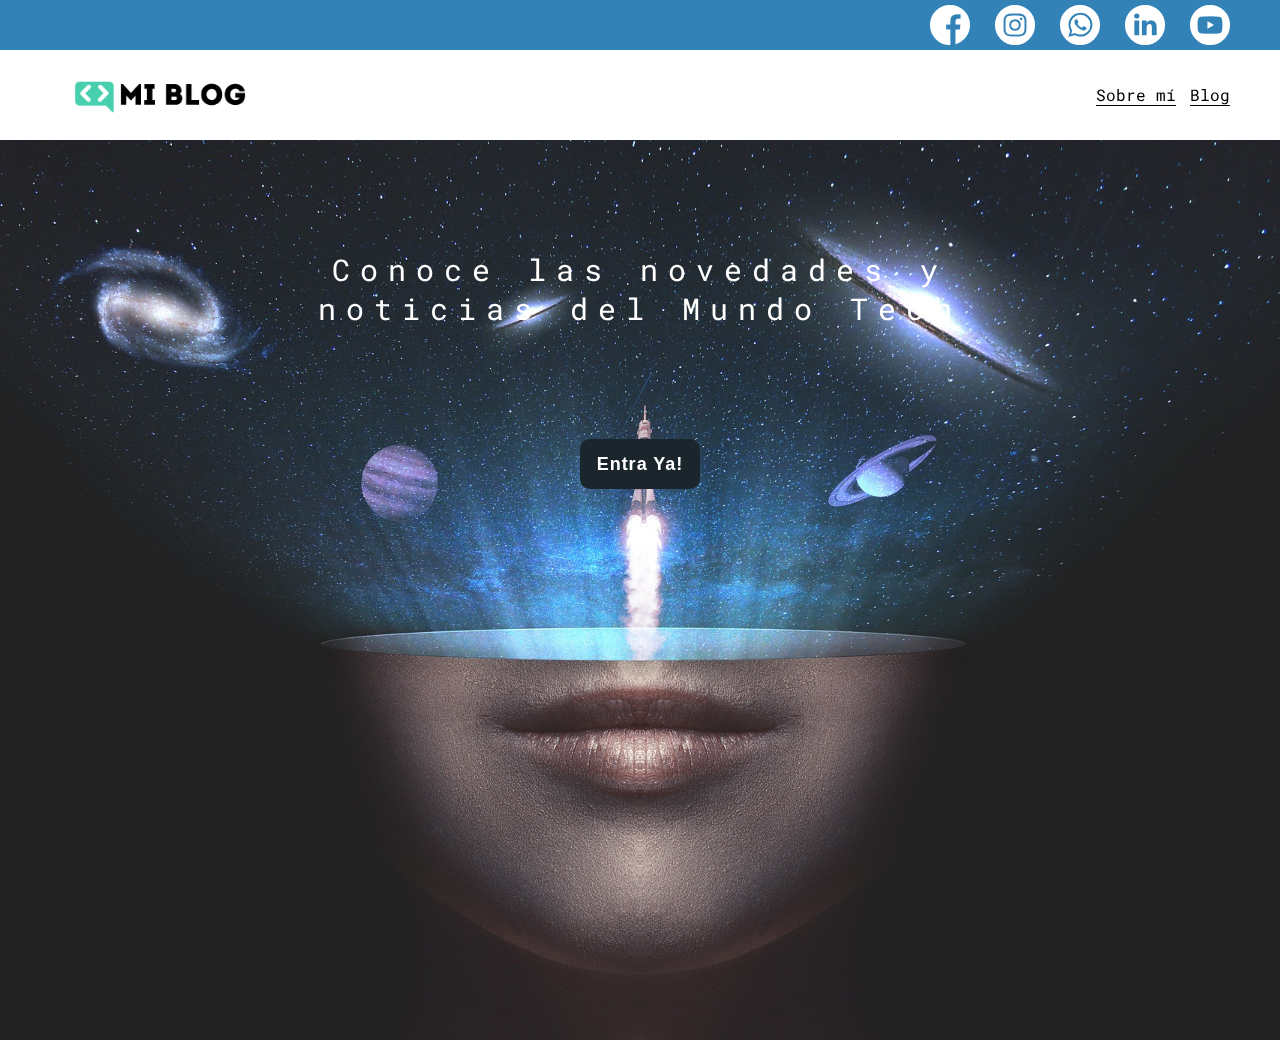
<file: index.html>
<!DOCTYPE html>
<html lang="en">
  <head>
    <meta charset="UTF-8" />
    <meta name="viewport" content="width=device-width, initial-scale=1.0" />
    <title>Mi Blog</title>
    <link rel="stylesheet" href="css/main.css" />
    <link rel="stylesheet" href="css/font/flaticon.css" />
    <link rel="stylesheet" href="css/media-queries.css" />
  </head>
  <body class="home-body">
    <header>
      <section class="header-icons-container">
        <div class="icons">
          <a href="https://www.facebook.com/SergiiolPerez/"
            ><span class="fimanager flaticon-001-facebook"></span
          ></a>
          <a href="https://www.instagram.com/sergiioo_perez/"
            ><span class="fimanager flaticon-011-instagram"></span
          ></a>
          <a href="https://wa.link/68tw14"
            ><span class="fimanager flaticon-003-whatsapp"></span
          ></a>
          <a href="https://www.linkedin.com/in/sergiio-perez/"
            ><span class="fimanager flaticon-010-linkedin"></span
          ></a>
          <a href="https://www.youtube.com/user/MrPerezSALA"
            ><span class="fimanager flaticon-008-youtube"></span
          ></a>
        </div>
      </section>
      <nav>
        <section class="nav-logo-container">
          <a href="index.html">
            <img src="assets/img/Logo-negro.png" alt="Logo de mi Blog"
          /></a>
        </section>
        <section class="profile-link">
          <a href="perfil.html">Sobre mí</a>
          <a href="blogs.html">Blog</a>
        </section>
      </nav>
    </header>
    <main class="home-main">
      <section>
        <p class="home-main-text">
          Conoce las novedades y noticias del Mundo Tech
        </p>
        <button class="home-main-button">
          <a href="blogs.html">Entra Ya!</a>
        </button>
      </section>
    </main>
  </body>
</html>
</file>
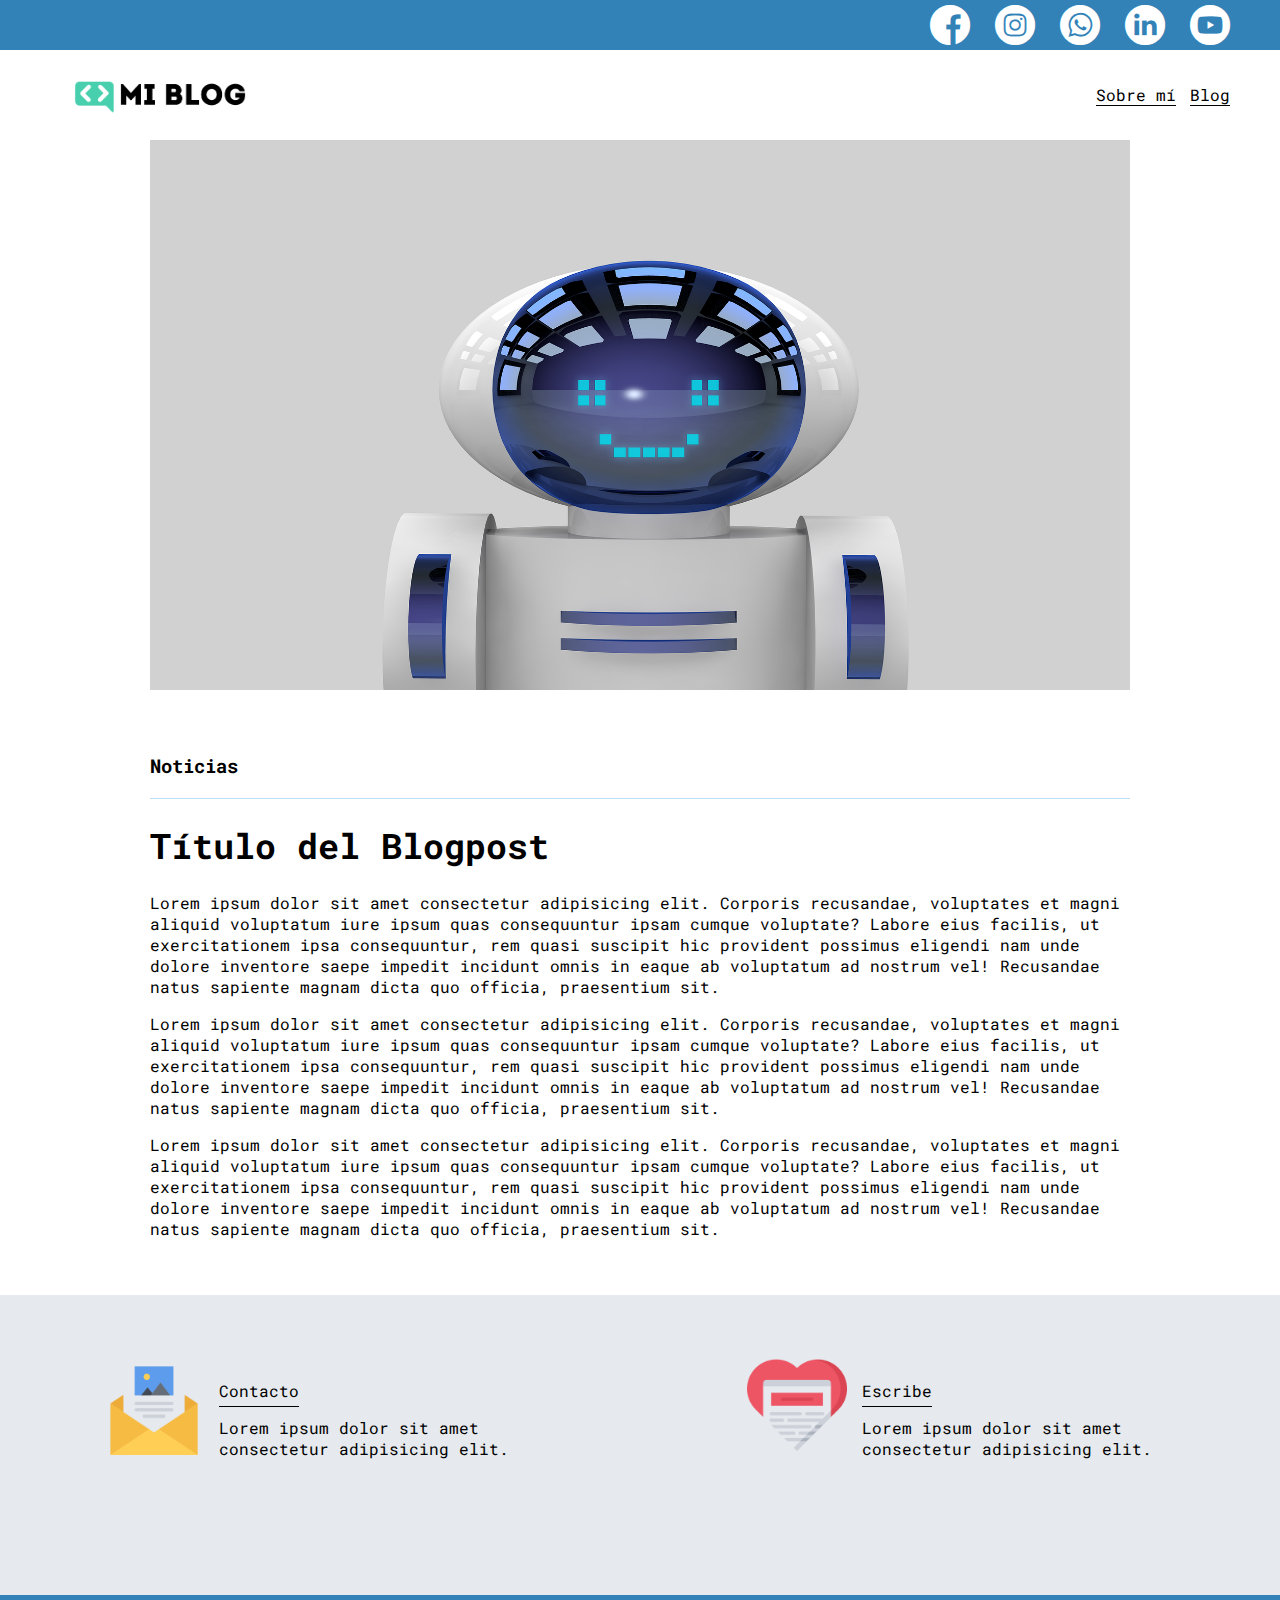
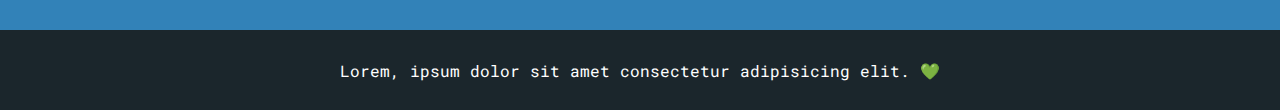
<file: blog.html>
<!DOCTYPE html>
<html lang="en">
  <head>
    <meta charset="UTF-8" />
    <meta name="viewport" content="width=device-width, initial-scale=1.0" />
    <title>Blog</title>
    <link rel="stylesheet" href="css/main.css" />
    <link rel="stylesheet" href="css/font/flaticon.css" />
    <link rel="stylesheet" href="css/media-queries.css" />
  </head>

  <body>
    <header>
      <section class="header-icons-container">
        <div class="icons">
          <a href="https://www.facebook.com/SergiiolPerez/"
            ><span class="fimanager flaticon-001-facebook"></span
          ></a>
          <a href="https://www.instagram.com/sergiioo_perez/"
            ><span class="fimanager flaticon-011-instagram"></span
          ></a>
          <a href="https://wa.link/68tw14"
            ><span class="fimanager flaticon-003-whatsapp"></span
          ></a>
          <a href="https://www.linkedin.com/in/sergiio-perez/"
            ><span class="fimanager flaticon-010-linkedin"></span
          ></a>
          <a href="https://www.youtube.com/user/MrPerezSALA"
            ><span class="fimanager flaticon-008-youtube"></span
          ></a>
        </div>
      </section>
      <nav>
        <section class="nav-logo-container">
          <a href="index.html">
            <img src="assets/img/Logo-negro.png" alt="Logo de mi Blog"
          /></a>
        </section>
        <section class="profile-link">
          <a href="perfil.html">Sobre mí</a>
          <a href="blogs.html">Blog</a>
        </section>
      </nav>
    </header>
    <main>
      <section class="grid-container blogpost-img-container">
        <img src="assets/img/robot.png" alt="" />
      </section>
      <section class="blogpost-main-container">
        <div class="grid-container">
          <h3>Noticias</h3>
          <article>
            <h1>Título del Blogpost</h1>
            <p>
              Lorem ipsum dolor sit amet consectetur adipisicing elit. Corporis
              recusandae, voluptates et magni aliquid voluptatum iure ipsum quas
              consequuntur ipsam cumque voluptate? Labore eius facilis, ut
              exercitationem ipsa consequuntur, rem quasi suscipit hic provident
              possimus eligendi nam unde dolore inventore saepe impedit incidunt
              omnis in eaque ab voluptatum ad nostrum vel! Recusandae natus
              sapiente magnam dicta quo officia, praesentium sit.
            </p>
            <p>
              Lorem ipsum dolor sit amet consectetur adipisicing elit. Corporis
              recusandae, voluptates et magni aliquid voluptatum iure ipsum quas
              consequuntur ipsam cumque voluptate? Labore eius facilis, ut
              exercitationem ipsa consequuntur, rem quasi suscipit hic provident
              possimus eligendi nam unde dolore inventore saepe impedit incidunt
              omnis in eaque ab voluptatum ad nostrum vel! Recusandae natus
              sapiente magnam dicta quo officia, praesentium sit.
            </p>
            <p>
              Lorem ipsum dolor sit amet consectetur adipisicing elit. Corporis
              recusandae, voluptates et magni aliquid voluptatum iure ipsum quas
              consequuntur ipsam cumque voluptate? Labore eius facilis, ut
              exercitationem ipsa consequuntur, rem quasi suscipit hic provident
              possimus eligendi nam unde dolore inventore saepe impedit incidunt
              omnis in eaque ab voluptatum ad nostrum vel! Recusandae natus
              sapiente magnam dicta quo officia, praesentium sit.
            </p>
          </article>
        </div>
      </section>
      <section class="contact-main-container">
        <div>
          <img src="assets/img/013-newsletter.png" alt="" />
          <div class="contact-left">
            <a href="">Contacto</a>
            <p>Lorem ipsum dolor sit amet consectetur adipisicing elit.</p>
          </div>
        </div>
        <div>
          <img src="assets/img/006-like.png" alt="" />
          <div class="contact-right">
            <a href="">Escribe</a>
            <p>Lorem ipsum dolor sit amet consectetur adipisicing elit.</p>
          </div>
        </div>
      </section>
    </main>
    <footer>
      <p>Lorem, ipsum dolor sit amet consectetur adipisicing elit. 💚</p>
    </footer>
  </body>
</html>
</file>
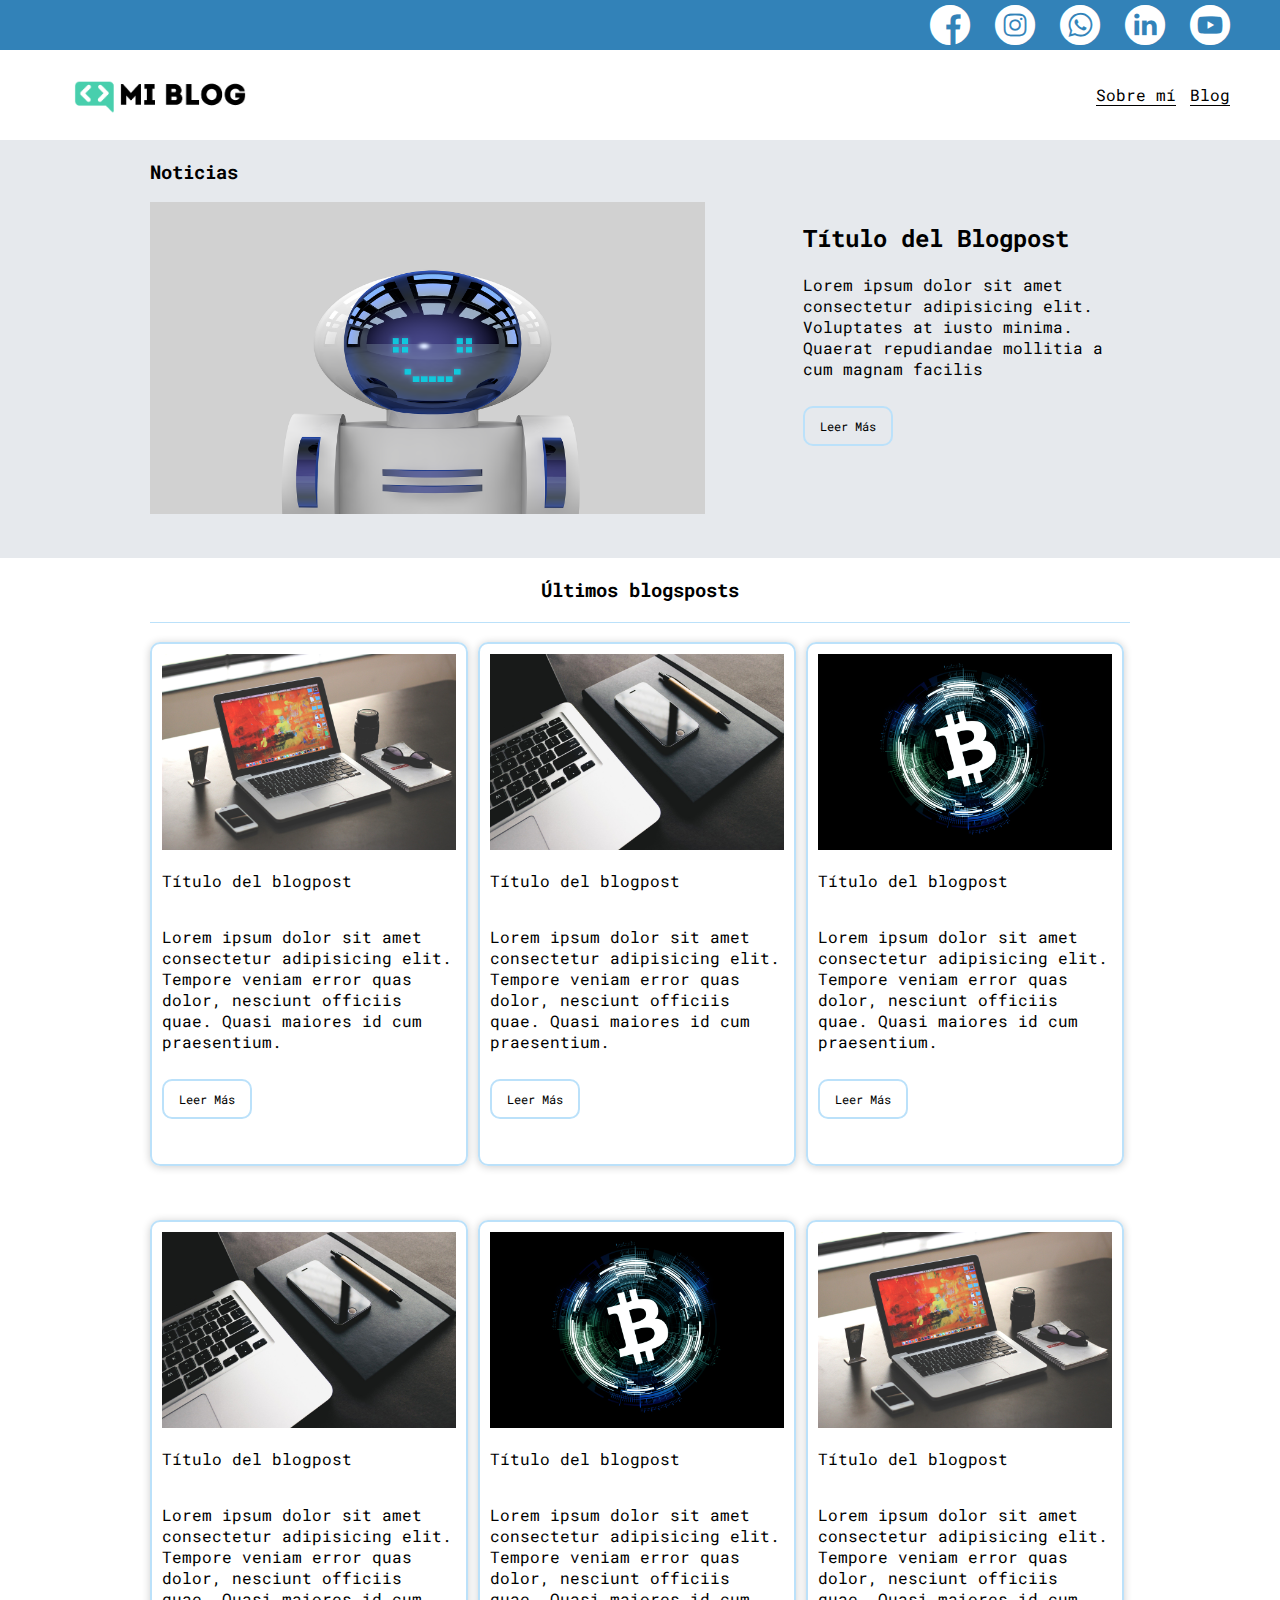
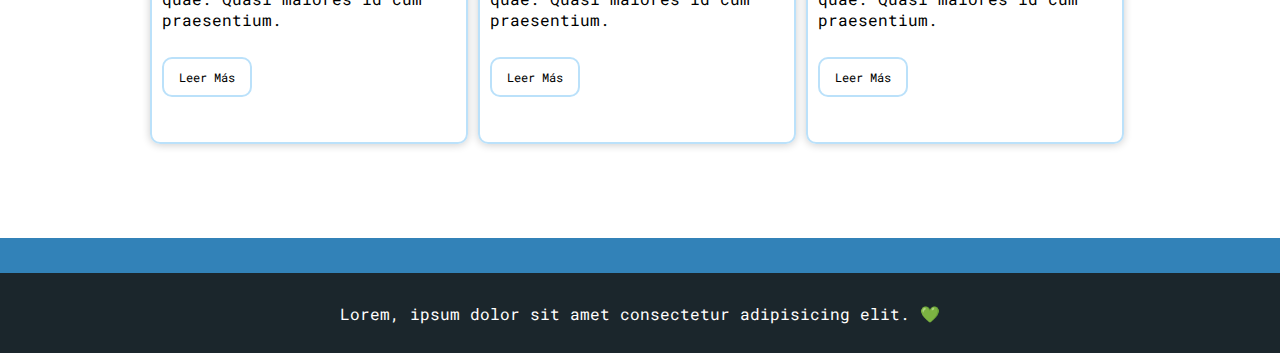
<file: blogs.html>
<!DOCTYPE html>
<html lang="en">
  <head>
    <meta charset="UTF-8" />
    <meta name="viewport" content="width=device-width, initial-scale=1.0" />
    <title>Blogs</title>
    <link rel="stylesheet" href="css/main.css" />
    <link rel="stylesheet" href="css/font/flaticon.css" />
    <link rel="stylesheet" href="css/media-queries.css" />
  </head>
  <body>
    <header>
      <section class="header-icons-container">
        <div class="icons">
          <a href="https://www.facebook.com/SergiiolPerez/"
            ><span class="fimanager flaticon-001-facebook"></span
          ></a>
          <a href="https://www.instagram.com/sergiioo_perez/"
            ><span class="fimanager flaticon-011-instagram"></span
          ></a>
          <a href="https://wa.link/68tw14"
            ><span class="fimanager flaticon-003-whatsapp"></span
          ></a>
          <a href="https://www.linkedin.com/in/sergiio-perez/"
            ><span class="fimanager flaticon-010-linkedin"></span
          ></a>
          <a href="https://www.youtube.com/user/MrPerezSALA"
            ><span class="fimanager flaticon-008-youtube"></span
          ></a>
        </div>
      </section>
      <nav>
        <section class="nav-logo-container">
          <a href="index.html">
            <img src="assets/img/Logo-negro.png" alt="Logo de mi Blog"
          /></a>
        </section>
        <section class="profile-link">
          <a href="perfil.html">Sobre mí</a>
          <a href="blogs.html">Blog</a>
        </section>
      </nav>
    </header>
    <main class="blogs-main">
      <section class="blogs-news-container">
        <div class="grid-container blogs-main-new">
          <h3>Noticias</h3>
          <div class="blogs-news-img-container">
            <img src="assets/img/robot.png" alt="Foto de noticia" />
          </div>
          <div class="blogs-news-info-container">
            <h2>Título del Blogpost</h2>
            <p>
              Lorem ipsum dolor sit amet consectetur adipisicing elit.
              Voluptates at iusto minima. Quaerat repudiandae mollitia a cum
              magnam facilis
            </p>
            <a href="blog.html" class="blogs-button">Leer Más</a>
          </div>
        </div>
      </section>
      <section class="blogs-posts-container">
        <div class="grid-container">
          <h3>Últimos blogsposts</h3>
          <article class="post-container">
            <img src="assets/img/laptop-1.jpg" alt="Imagen del blogpost" />
            <p>Título del blogpost</p>
            <p>
              Lorem ipsum dolor sit amet consectetur adipisicing elit. Tempore
              veniam error quas dolor, nesciunt officiis quae. Quasi maiores id
              cum praesentium.
            </p>
            <a href="blog.html" class="blogs-button">Leer Más</a>
          </article>
          <article class="post-container">
            <img src="assets/img/laptop.jpg" alt="Imagen del blogpost" />
            <p>Título del blogpost</p>
            <p>
              Lorem ipsum dolor sit amet consectetur adipisicing elit. Tempore
              veniam error quas dolor, nesciunt officiis quae. Quasi maiores id
              cum praesentium.
            </p>
            <a href="blog.html" class="blogs-button">Leer Más</a>
          </article>
          <article class="post-container">
            <img src="assets/img/blockchain.jpg" alt="Imagen del blogpost" />
            <p>Título del blogpost</p>
            <p>
              Lorem ipsum dolor sit amet consectetur adipisicing elit. Tempore
              veniam error quas dolor, nesciunt officiis quae. Quasi maiores id
              cum praesentium.
            </p>
            <a href="blog.html" class="blogs-button">Leer Más</a>
          </article>
          <article class="post-container">
            <img src="assets/img/laptop.jpg" alt="Imagen del blogpost" />
            <p>Título del blogpost</p>
            <p>
              Lorem ipsum dolor sit amet consectetur adipisicing elit. Tempore
              veniam error quas dolor, nesciunt officiis quae. Quasi maiores id
              cum praesentium.
            </p>
            <a href="blog.html" class="blogs-button">Leer Más</a>
          </article>
          <article class="post-container">
            <img src="assets/img/blockchain.jpg" alt="Imagen del blogpost" />
            <p>Título del blogpost</p>
            <p>
              Lorem ipsum dolor sit amet consectetur adipisicing elit. Tempore
              veniam error quas dolor, nesciunt officiis quae. Quasi maiores id
              cum praesentium.
            </p>
            <a href="blog.html" class="blogs-button">Leer Más</a>
          </article>
          <article class="post-container">
            <img src="assets/img/laptop-1.jpg" alt="Imagen del blogpost" />
            <p>Título del blogpost</p>
            <p>
              Lorem ipsum dolor sit amet consectetur adipisicing elit. Tempore
              veniam error quas dolor, nesciunt officiis quae. Quasi maiores id
              cum praesentium.
            </p>
            <a href="blog.html" class="blogs-button">Leer Más</a>
          </article>
        </div>
      </section>
    </main>
    <footer>
      <p>Lorem, ipsum dolor sit amet consectetur adipisicing elit. 💚</p>
    </footer>
  </body>
</html>
</file>
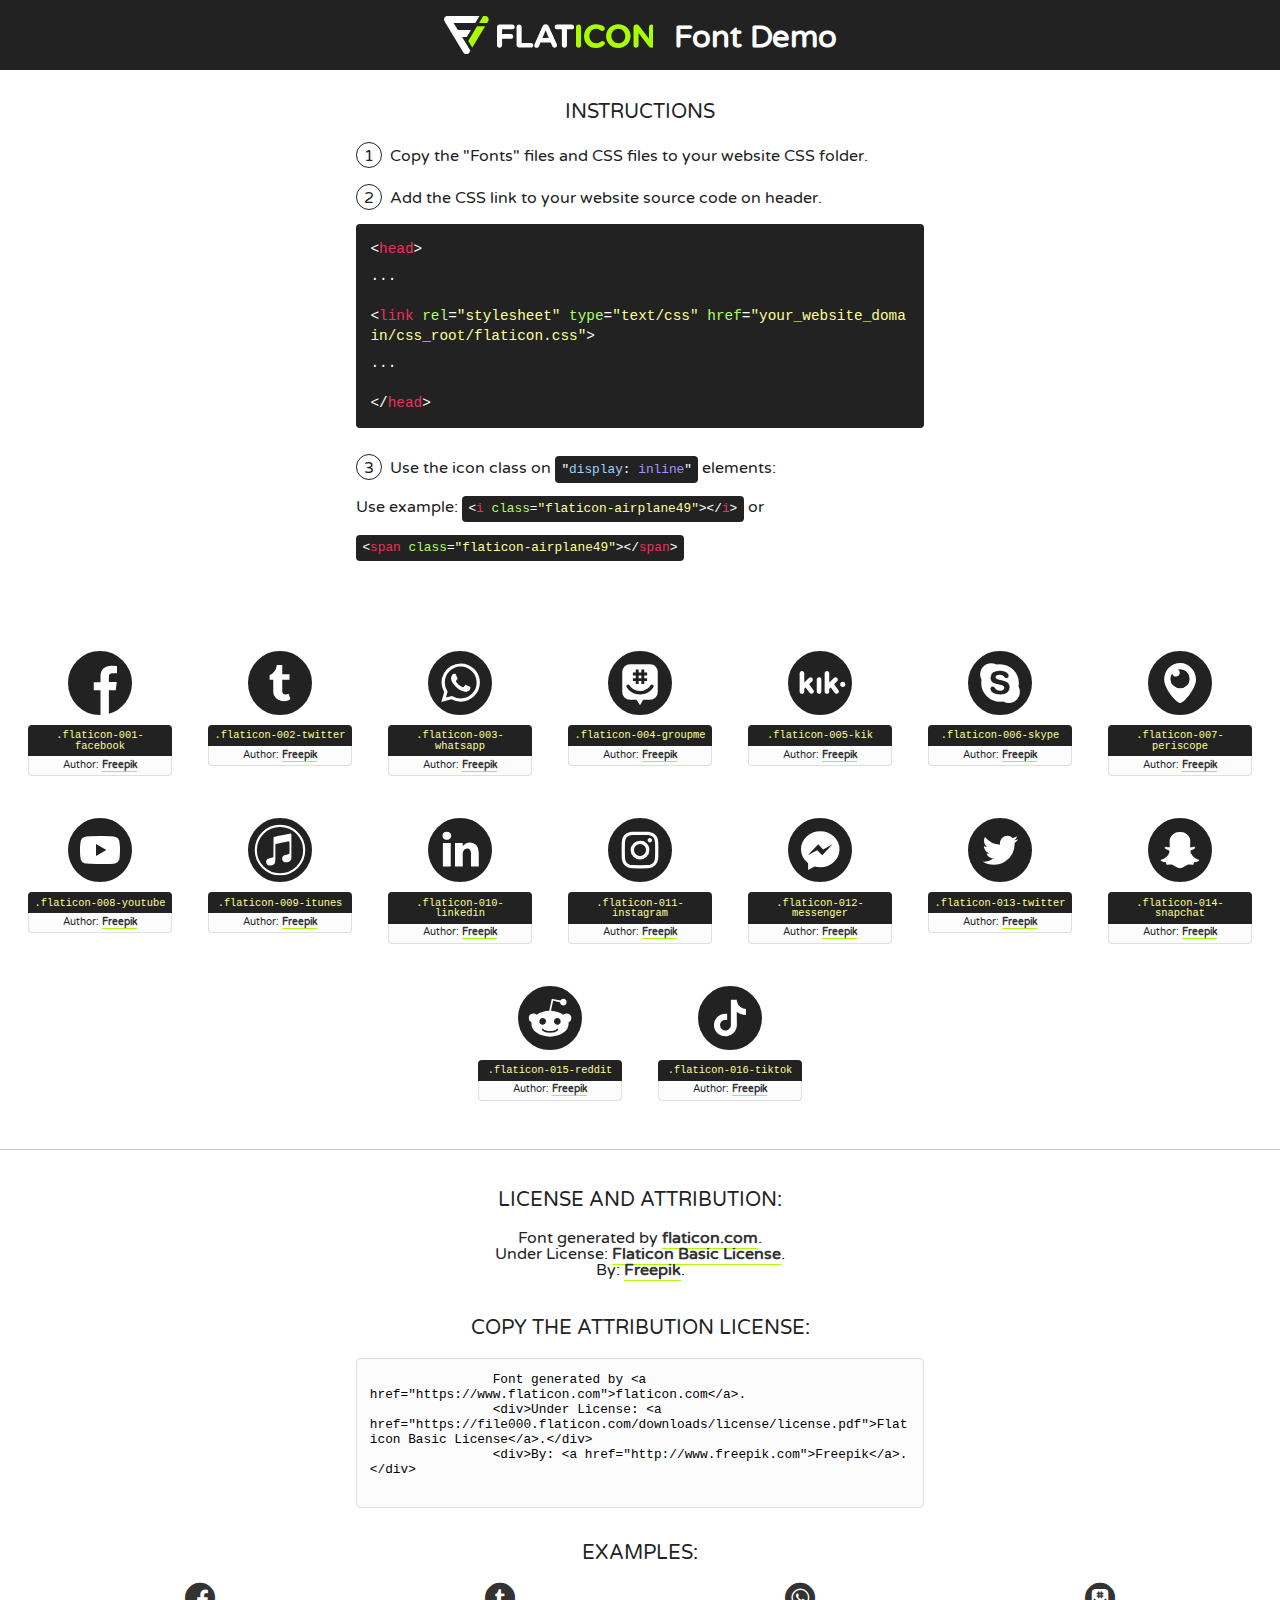
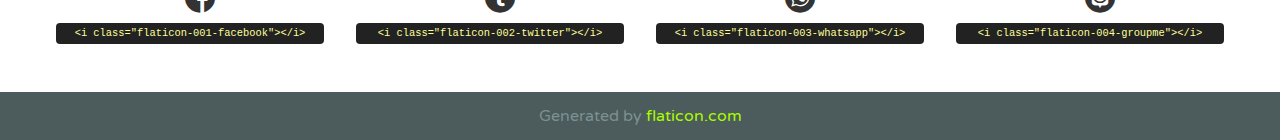
<file: css/font/flaticon.html>
<!DOCTYPE html>
<!--
  Flaticon icon font: Flaticon
  Creation date: 18/06/2020 18:44
-->
<html>
    <!DOCTYPE html>

    <head>
        <title>Flaticon WebFont</title>
        <link href="http://fonts.googleapis.com/css?family=Varela+Round" rel="stylesheet" type="text/css" />
        <link rel="stylesheet" type="text/css" href="flaticon.css">
        <meta charset="UTF-8">
        <style>
            html, body, div, span, applet, object, iframe,
            h1, h2, h3, h4, h5, h6, p, blockquote, pre,
            a, abbr, acronym, address, big, cite, code,
            del, dfn, em, img, ins, kbd, q, s, samp,
            small, strike, strong, sub, sup, tt, var,
            b, u, i, center,
            dl, dt, dd, ol, ul, li,
            fieldset, form, label, legend,
            table, caption, tbody, tfoot, thead, tr, th, td,
            article, aside, canvas, details, embed,
            figure, figcaption, footer, header, hgroup,
            menu, nav, output, ruby, section, summary,
            time, mark, audio, video {
                margin: 0;
                padding: 0;
                border: 0;
                font-size: 100%;
                font: inherit;
                vertical-align: baseline;
            }
            /* HTML5 display-role reset for older browsers */
            article, aside, details, figcaption, figure,
            footer, header, hgroup, menu, nav, section {
                display: block;
            }
            body {
                line-height: 1;
            }
            ol, ul {
                list-style: none;
            }
            blockquote, q {
                quotes: none;
            }
            blockquote:before, blockquote:after,
            q:before, q:after {
                content: '';
                content: none;
            }
            table {
                border-collapse: collapse;
                border-spacing: 0;
            }
            body {
                font-family: 'Varela Round', Helvetica, Arial, sans-serif;
                font-size: 16px;
                color: #222;
            }
            a {
                color: #333;
                border-bottom: 1px solid #a9fd00;
                font-weight: bold;
                text-decoration: none;
            }
            * {
                -moz-box-sizing: border-box;
                -webkit-box-sizing: border-box;
                box-sizing: border-box;
                margin: 0;
                padding: 0;
            }
            [class^="flaticon-"]:before, [class*=" flaticon-"]:before, [class^="flaticon-"]:after, [class*=" flaticon-"]:after {
                font-family: Flaticon;
                font-size: 30px;
                font-style: normal;
                margin-left: 20px;
                color: #333;
            }
            .wrapper {
                max-width: 600px;
                margin: auto;
                padding: 0 1em;
            }
            .title {
                font-size: 1.25em;
                text-align: center;
                margin-bottom: 1em;
                text-transform: uppercase;
            }
            header {
                text-align: center;
                background-color: #222;
                color: #fff;
                padding: 1em;
            }
            header .logo {
                width: 210px;
                height: 38px;
                display: inline-block;
                vertical-align: middle;
                margin-right: 1em;
                border: none;
            }
            header strong {
                font-size: 1.95em;
                font-weight: bold;
                vertical-align: middle;
                margin-top: 5px;
                display: inline-block;
            }
            .demo {
                margin: 2em auto;
                line-height: 1.25em;
            }
            .demo ul li {
                margin-bottom: 1em;
            }
            .demo ul li .num {
                color: #222;
                border-radius: 20px;
                display: inline-block;
                width: 26px;
                padding: 3px;
                height: 26px;
                text-align: center;
                margin-right: 0.5em;
                border: 1px solid #222;
            }
            .demo ul li code {
                background-color: #222;
                border-radius: 4px;
                padding: 0.25em 0.5em;
                display: inline-block;
                color: #fff;
                font-family: Consolas,Monaco,Lucida Console,Liberation Mono,DejaVu Sans Mono,Bitstream Vera Sans Mono,Courier New, monospace;
                font-weight: lighter;
                margin-top: 1em;
                font-size: 0.8em;
                word-break: break-all;
            }
            .demo ul li code.big {
                padding: 1em;
                font-size: 0.9em;
            }
            .demo ul li code .red {
                color: #EF3159;
            }
            .demo ul li code .green {
                color: #ACFF65;
            }
            .demo ul li code .yellow {
                color: #FFFF99;
            }
            .demo ul li code .blue {
                color: #99D3FF;
            }
            .demo ul li code .purple {
                color: #A295FF;
            }
            .demo ul li code .dots {
                margin-top: 0.5em;
                display: block;
            }
            #glyphs {
                border-bottom: 1px solid #ccc;
                padding: 2em 0;
                text-align: center;
            }
            .glyph {
                display: inline-block;
                width: 9em;
                margin: 1em;
                text-align: center;
                vertical-align: top;
                background: #FFF;
            }
            .glyph .glyph-icon {
                padding: 10px;
                display: block;
                font-family:"Flaticon";
                font-size: 64px;
                line-height: 1;
            }
            .glyph .glyph-icon:before {
                font-size: 64px;
                color: #222;
                margin-left: 0;
            }
            .class-name {
                font-size: 0.65em;
                background-color: #222;
                color: #fff;
                border-radius: 4px 4px 0 0;
                padding: 0.5em;
                color: #FFFF99;
                font-family: Consolas,Monaco,Lucida Console,Liberation Mono,DejaVu Sans Mono,Bitstream Vera Sans Mono,Courier New, monospace;
            }
            .author-name {
                font-size: 0.6em;
                background-color: #fcfcfd;
                border: 1px solid #DEDEE4;
                border-top: 0;
                border-radius: 0 0 4px 4px;
                padding: 0.5em;
            }
            .class-name:last-child {
                font-size: 10px;
                color:#888;
            }
            .class-name:last-child a {
                font-size: 10px;
                color:#555;
            }
            .class-name:last-child a:hover {
                color:#a9fd00;
            }
            .glyph > input {
                display: block;
                width: 100px;
                margin: 5px auto;
                text-align: center;
                font-size: 12px;
                cursor: text;
            }
            .glyph > input.icon-input {
                font-family:"Flaticon";
                font-size: 16px;
                margin-bottom: 10px;
            }
            .attribution .title {
                margin-top: 2em;
            }
            .attribution textarea {
                background-color: #fcfcfd;
                padding: 1em;
                border: none;
                box-shadow: none;
                border: 1px solid #DEDEE4;
                border-radius: 4px;
                resize: none;
                width: 100%;
                height: 150px;
                font-size: 0.8em;
                font-family: Consolas,Monaco,Lucida Console,Liberation Mono,DejaVu Sans Mono,Bitstream Vera Sans Mono,Courier New, monospace;
                -webkit-appearance: none;
            }
            .iconsuse {
                margin: 2em auto;
                text-align: center;
                max-width: 1200px;
            }
            .iconsuse:after {
                content: '';
                display: table;
                clear: both;
            }
            .iconsuse .image {
                float: left;
                width: 25%;
                padding: 0 1em;
            }
            .iconsuse .image p {
                margin-bottom: 1em;
            }
            .iconsuse .image span {
                display: block;
                font-size: 0.65em;
                background-color: #222;
                color: #fff;
                border-radius: 4px;
                padding: 0.5em;
                color: #FFFF99;
                margin-top: 1em;
                font-family: Consolas,Monaco,Lucida Console,Liberation Mono,DejaVu Sans Mono,Bitstream Vera Sans Mono,Courier New, monospace;
            }
            #footer {
                text-align: center;
                background-color: #4C5B5C;
                color: #7c9192;
                padding: 1em;
            }
            #footer a {
                border: none;
                color: #a9fd00;
                font-weight: normal;
            }
            @media (max-width: 960px) {
                .iconsuse .image {
                    width: 50%;
                }
            }
            @media (max-width: 560px) {
                .iconsuse .image {
                    width: 100%;
                }
            }
            .attrDiv {

            }
        </style>
        <link rel="stylesheet" href="flaticon.css">
    </head>

    <body class="characters-off">
        <header>
            <a href="https://www.flaticon.com" target="_blank" class="logo">
                <svg version="1.1" xmlns="http://www.w3.org/2000/svg" xmlns:xlink="http://www.w3.org/1999/xlink" xmlns:a="http://ns.adobe.com/AdobeSVGViewerExtensions/3.0/" viewBox="0 0 560.875 102.036" enable-background="new 0 0 560.875 102.036" xml:space="preserve">
                        <defs>
                        </defs>
                        <g>
                            <g class="letters">
                                <path fill="#ffffff" d="M141.596,29.675c0-3.777,2.985-6.767,6.764-6.767h34.438c3.426,0,6.15,2.728,6.15,6.15
                                c0,3.43-2.724,6.149-6.15,6.149h-27.674v13.091h23.719c3.429,0,6.151,2.724,6.151,6.15c0,3.43-2.723,6.149-6.151,6.149h-23.719
                                v17.574c0,3.773-2.986,6.761-6.764,6.761c-3.779,0-6.764-2.989-6.764-6.761V29.675z"></path>
                                <path fill="#ffffff" d="M193.844,29.149c0-3.781,2.985-6.767,6.764-6.767c3.776,0,6.763,2.985,6.763,6.767v42.957h25.039
                                c3.426,0,6.149,2.726,6.149,6.153c0,3.425-2.723,6.15-6.149,6.15h-31.802c-3.779,0-6.764-2.986-6.764-6.768V29.149z"></path>
                                <path fill="#ffffff" d="M241.891,75.71l21.438-48.407c1.492-3.341,4.215-5.357,7.906-5.357h0.792
                                c3.686,0,6.323,2.017,7.815,5.357l21.439,48.407c0.436,0.967,0.701,1.845,0.701,2.723c0,3.602-2.809,6.501-6.414,6.501
                                c-3.161,0-5.269-1.845-6.499-4.655l-4.132-9.661h-27.059l-4.301,10.102c-1.144,2.631-3.426,4.214-6.237,4.214
                                c-3.517,0-6.24-2.81-6.24-6.325C241.1,77.64,241.451,76.677,241.891,75.71z M279.932,58.666l-8.521-20.297l-8.526,20.297H279.932
                                z"></path>
                                <path fill="#ffffff" d="M314.864,35.387H301.86c-3.429,0-6.239-2.813-6.239-6.238c0-3.429,2.811-6.24,6.239-6.24h39.533
                                c3.426,0,6.237,2.811,6.237,6.24c0,3.425-2.811,6.238-6.237,6.238h-13.001v42.785c0,3.773-2.99,6.761-6.764,6.761
                                c-3.779,0-6.764-2.989-6.764-6.761V35.387z"></path>
                                <path fill="#A9FD00" d="M352.615,29.149c0-3.781,2.985-6.767,6.767-6.767c3.774,0,6.761,2.985,6.761,6.767v49.024
                                c0,3.773-2.987,6.761-6.761,6.761c-3.781,0-6.767-2.989-6.767-6.761V29.149z"></path>
                                <path fill="#A9FD00" d="M374.132,53.836v-0.179c0-17.481,13.178-31.801,32.065-31.801c9.22,0,15.459,2.458,20.557,6.238
                                c1.402,1.054,2.637,2.985,2.637,5.357c0,3.692-2.985,6.59-6.681,6.59c-1.845,0-3.071-0.702-4.044-1.319
                                c-3.776-2.813-7.729-4.393-12.562-4.393c-10.364,0-17.831,8.611-17.831,19.154v0.173c0,10.542,7.291,19.329,17.831,19.329
                                c5.715,0,9.492-1.756,13.359-4.834c1.049-0.874,2.458-1.491,4.039-1.491c3.429,0,6.325,2.813,6.325,6.236
                                c0,2.106-1.056,3.78-2.282,4.834c-5.539,4.834-12.036,7.733-21.878,7.733C387.572,85.464,374.132,71.493,374.132,53.836z"></path>
                                <path fill="#A9FD00" d="M433.009,53.836v-0.179c0-17.481,13.79-31.801,32.766-31.801c18.981,0,32.592,14.143,32.592,31.628v0.173
                                c0,17.483-13.785,31.807-32.769,31.807C446.625,85.464,433.009,71.32,433.009,53.836z M484.224,53.836v-0.179
                                c0-10.539-7.725-19.326-18.626-19.326c-10.893,0-18.449,8.611-18.449,19.154v0.173c0,10.542,7.73,19.329,18.626,19.329
                                C476.676,72.986,484.224,64.378,484.224,53.836z"></path>
                                <path fill="#A9FD00" d="M506.233,29.321c0-3.774,2.99-6.763,6.767-6.763h1.401c3.252,0,5.183,1.583,7.029,3.953l26.093,34.265
                                V29.059c0-3.692,2.99-6.677,6.681-6.677c3.683,0,6.671,2.985,6.671,6.677v48.934c0,3.78-2.987,6.765-6.764,6.765h-0.436
                                c-3.257,0-5.188-1.581-7.034-3.953l-27.056-35.492v32.944c0,3.687-2.985,6.676-6.678,6.676c-3.683,0-6.673-2.989-6.673-6.676
                                V29.321z"></path>
                            </g>
                            <g class="insignia">
                                <path fill="#ffffff" d="M48.372,56.137h12.517l11.156-18.537H37.186L25.688,18.539h57.825L94.668,0H9.271
                                C5.925,0,2.842,1.801,1.198,4.716c-1.644,2.907-1.593,6.482,0.134,9.343l50.38,83.501c1.678,2.781,4.689,4.476,7.938,4.476
                                c3.246,0,6.257-1.695,7.935-4.476l2.898-4.804L48.372,56.137z"></path>
                                <g class="i">
                                    <path fill="#A9FD00" d="M93.575,18.539h0.031v0.004l21.652,0.004l2.705-4.488c1.727-2.861,1.778-6.436,0.133-9.343
                                    C116.454,1.801,113.371,0,110.026,0h-5.294L93.575,18.539z"></path>
                                    <polygon fill="#A9FD00" points="88.291,27.356 64.725,66.486 75.519,84.404 109.942,27.356"></polygon>
                                </g>
                            </g>
                        </g>
                    </svg>
            </a>
            <strong>Font Demo</strong>
        </header>

        <section class="demo wrapper">
            <p class="title">Instructions</p>
            <ul>
                <li>
                    <span class="num">1</span>Copy the "Fonts" files and CSS files to your website CSS folder.
                </li>
                <li>
                    <span class="num">2</span>Add the CSS link to your website source code on header.
                    <code class="big">
                        &lt;<span class="red">head</span>&gt;
                        <br/><span class="dots">...</span>
                        <br/>&lt;<span class="red">link</span> <span class="green">rel</span>=<span class="yellow">"stylesheet"</span> <span class="green">type</span>=<span class="yellow">"text/css"</span> <span class="green">href</span>=<span class="yellow">"your_website_domain/css_root/flaticon.css"</span>&gt;
                        <br/><span class="dots">...</span>
                        <br/>&lt;/<span class="red">head</span>&gt;
                    </code>
                </li>

                <li>
                    <p>
                        <span class="num">3</span>Use the icon class on <code>"<span class="blue">display</span>:<span class="purple"> inline</span>"</code> elements:
                        <br />
                        Use example:
                        <code>
                            &lt;<span class="red">i</span> <span class="green">class</span>=<span class="yellow">&quot;flaticon-airplane49&quot;</span>&gt;&lt;/<span class="red">i</span>&gt;
                        </code> or
                        <code>&lt;<span class="red">span</span> <span class="green">class</span>=<span class="yellow">&quot;flaticon-airplane49&quot;</span>&gt;&lt;/<span class="red">span</span>&gt;</code>
                    </p>
                </li>
            </ul>
        </section>

        <section id="glyphs">
            
            <div class="glyph"><div class="glyph-icon flaticon-001-facebook"></div>
                <div class="class-name">.flaticon-001-facebook</div>
                <div class="author-name">Author: <a href="http://www.freepik.com" title="Freepik">Freepik</a> </div>
            </div>
            
            <div class="glyph"><div class="glyph-icon flaticon-002-twitter"></div>
                <div class="class-name">.flaticon-002-twitter</div>
                <div class="author-name">Author: <a href="http://www.freepik.com" title="Freepik">Freepik</a> </div>
            </div>
            
            <div class="glyph"><div class="glyph-icon flaticon-003-whatsapp"></div>
                <div class="class-name">.flaticon-003-whatsapp</div>
                <div class="author-name">Author: <a href="http://www.freepik.com" title="Freepik">Freepik</a> </div>
            </div>
            
            <div class="glyph"><div class="glyph-icon flaticon-004-groupme"></div>
                <div class="class-name">.flaticon-004-groupme</div>
                <div class="author-name">Author: <a href="http://www.freepik.com" title="Freepik">Freepik</a> </div>
            </div>
            
            <div class="glyph"><div class="glyph-icon flaticon-005-kik"></div>
                <div class="class-name">.flaticon-005-kik</div>
                <div class="author-name">Author: <a href="http://www.freepik.com" title="Freepik">Freepik</a> </div>
            </div>
            
            <div class="glyph"><div class="glyph-icon flaticon-006-skype"></div>
                <div class="class-name">.flaticon-006-skype</div>
                <div class="author-name">Author: <a href="http://www.freepik.com" title="Freepik">Freepik</a> </div>
            </div>
            
            <div class="glyph"><div class="glyph-icon flaticon-007-periscope"></div>
                <div class="class-name">.flaticon-007-periscope</div>
                <div class="author-name">Author: <a href="http://www.freepik.com" title="Freepik">Freepik</a> </div>
            </div>
            
            <div class="glyph"><div class="glyph-icon flaticon-008-youtube"></div>
                <div class="class-name">.flaticon-008-youtube</div>
                <div class="author-name">Author: <a href="http://www.freepik.com" title="Freepik">Freepik</a> </div>
            </div>
            
            <div class="glyph"><div class="glyph-icon flaticon-009-itunes"></div>
                <div class="class-name">.flaticon-009-itunes</div>
                <div class="author-name">Author: <a href="http://www.freepik.com" title="Freepik">Freepik</a> </div>
            </div>
            
            <div class="glyph"><div class="glyph-icon flaticon-010-linkedin"></div>
                <div class="class-name">.flaticon-010-linkedin</div>
                <div class="author-name">Author: <a href="http://www.freepik.com" title="Freepik">Freepik</a> </div>
            </div>
            
            <div class="glyph"><div class="glyph-icon flaticon-011-instagram"></div>
                <div class="class-name">.flaticon-011-instagram</div>
                <div class="author-name">Author: <a href="http://www.freepik.com" title="Freepik">Freepik</a> </div>
            </div>
            
            <div class="glyph"><div class="glyph-icon flaticon-012-messenger"></div>
                <div class="class-name">.flaticon-012-messenger</div>
                <div class="author-name">Author: <a href="http://www.freepik.com" title="Freepik">Freepik</a> </div>
            </div>
            
            <div class="glyph"><div class="glyph-icon flaticon-013-twitter"></div>
                <div class="class-name">.flaticon-013-twitter</div>
                <div class="author-name">Author: <a href="http://www.freepik.com" title="Freepik">Freepik</a> </div>
            </div>
            
            <div class="glyph"><div class="glyph-icon flaticon-014-snapchat"></div>
                <div class="class-name">.flaticon-014-snapchat</div>
                <div class="author-name">Author: <a href="http://www.freepik.com" title="Freepik">Freepik</a> </div>
            </div>
            
            <div class="glyph"><div class="glyph-icon flaticon-015-reddit"></div>
                <div class="class-name">.flaticon-015-reddit</div>
                <div class="author-name">Author: <a href="http://www.freepik.com" title="Freepik">Freepik</a> </div>
            </div>
            
            <div class="glyph"><div class="glyph-icon flaticon-016-tiktok"></div>
                <div class="class-name">.flaticon-016-tiktok</div>
                <div class="author-name">Author: <a href="http://www.freepik.com" title="Freepik">Freepik</a> </div>
            </div>
            
        </section>

        <section class="attribution wrapper"   style="text-align:center;">
            <div class="title">License and attribution:</div>
            <div class="attrDiv">Font generated by <a href="https://www.flaticon.com">flaticon.com</a>.</div>
            <div class="attrDiv">Under License: <a href="https://file000.flaticon.com/downloads/license/license.pdf">Flaticon Basic License</a>.</div>
            <div class="attrDiv">By: <a href="http://www.freepik.com">Freepik</a>.</div>

            <div class="title">Copy the Attribution License:</div>
            <textarea onclick="this.focus();this.select();">
                Font generated by &lt;a href=&quot;https://www.flaticon.com&quot;&gt;flaticon.com&lt;/a&gt;.
                <div>Under License: <a href="https://file000.flaticon.com/downloads/license/license.pdf">Flaticon Basic License</a>.</div>
                <div>By: <a href="http://www.freepik.com">Freepik</a>.</div>
            </textarea>
        </section>

        <section class="iconsuse">
            <div class="title">Examples:</div>
            
            <div class="image">
                <p>
                    <i class="glyph-icon flaticon-001-facebook"></i>
                    <span>&lt;i class=&quot;flaticon-001-facebook&quot;&gt;&lt;/i&gt;</span>
                </p>
            </div>
            
            <div class="image">
                <p>
                    <i class="glyph-icon flaticon-002-twitter"></i>
                    <span>&lt;i class=&quot;flaticon-002-twitter&quot;&gt;&lt;/i&gt;</span>
                </p>
            </div>
            
            <div class="image">
                <p>
                    <i class="glyph-icon flaticon-003-whatsapp"></i>
                    <span>&lt;i class=&quot;flaticon-003-whatsapp&quot;&gt;&lt;/i&gt;</span>
                </p>
            </div>
            
            <div class="image">
                <p>
                    <i class="glyph-icon flaticon-004-groupme"></i>
                    <span>&lt;i class=&quot;flaticon-004-groupme&quot;&gt;&lt;/i&gt;</span>
                </p>
            </div>
            
        </section>

        <div id="footer">
            <div>Generated by <a href="https://www.flaticon.com">flaticon.com</a></div>
        </div>
    </body>
</html>
</file>
<file: css/main.css>
@import url('https://fonts.googleapis.com/css2?family=Roboto+Mono:wght@400;500;700&family=Roboto+Slab:wght@400;500&family=Roboto:wght@400;500;700;900&display=swap');

body {
  margin: 0;
  padding: 0;
  font-family: 'Roboto Mono', monospace;
}
.home-body {
  position: fixed;
  top: 0;
  bottom: 0;
  left: 0;
  right: 0;
}

.grid-container {
  max-width: 980px;
  margin: auto;
}

a {
  text-decoration: none;
  display: inline;
  color: black;
}

header {
  width: 100%;
  height: 140px;
  display: grid;
  grid-template-rows: 1fr 1fr;
}

header .header-icons-container {
  width: 100%;
  height: 50px;
  display: grid;
  background-color: #3282b8;
}

header .header-icons-container .icons {
  width: 300px;
  height: auto;
  display: flex;
  justify-items: flex-end;
  align-items: center;
  justify-content: space-between;
  justify-self: end;
  margin-right: 50px;
}

header .icons span::before {
  color: white;
  font-size: 40px;
}

nav {
  display: grid;
  grid-template-columns: 1fr 1fr;
  height: 90px;
  margin-top: 0;
}

nav .nav-logo-container {
  margin-left: 50px;
}

nav .nav-logo-container img {
  width: 220px;
  margin-top: 10px;
}

nav .profile-link {
  display: flex;
  align-items: center;
  justify-content: flex-end;
  margin-right: 50px;
  gap: 0.9rem;
}

nav .profile-link a {
  color: black;
  border-bottom: 1px solid black;
}

.home-main {
  height: 100%;
  background-image: url('../assets/img/universe.jpg');
  background-size: cover;
  background-position: center;
  background-repeat: no-repeat;
  display: grid;
  grid-template-columns: 1fr 4fr 1fr;
}

.home-main section {
  display: grid;
  grid-column: 2;
  justify-items: center;
  height: 350px;
  margin-top: 80px;
}

.home-main-text {
  font-size: 30px;
  font-weight: 700px;
  letter-spacing: 10px;
  text-align: center;
  color: white;
  font-family: 'Roboto mono', monospace;
}

.home-main-button {
  background-color: #1b262c;
  display: grid;
  align-items: center;
  height: 50px;
  width: 120px;
  border: none;
  border-radius: 10px;
  cursor: pointer;
  letter-spacing: 1px;
  font-size: 18px;
  font-weight: 700;
}

.home-main-button a {
  color: white;
}

.blogs-main {
  display: grid;
}

.blogs-news-container {
  background-color: #e6e9ed;
  padding: 0 50px 40px;
}

.blogs-main-new {
  display: grid;
  grid-template: 2fr / 2fr 1fr;
}

.blogs-news-img-container {
  grid-column: 1;
}

.blogs-news-img-container img {
  width: 85%;
}

.blogs-news-info-container {
  grid-column: 2;
}

.blogs-news-info-container p {
  margin-bottom: 35px;
}

.blogs-posts-container {
  padding: 0 50px 40px;
}

.blogs-posts-container h3 {
  border-bottom: 1px solid #bbe1fa;
  padding-bottom: 20px;
  text-align: center;
}

.blogs-button {
  border: 2px solid #bbe1fa;
  padding: 10px 15px;
  font-size: 12px;
  border-radius: 10px;
}

.blogs-button:hover {
  border: 2px solid white;
  color: white;
  background-color: #3282b8;
}

.blogs-posts-container .post-container {
  display: inline-block;
  padding: 10px;
  max-width: 30%;
  margin-bottom: 50px;
  border-radius: 10px;
  border: 2px solid #bbe1fa;
  overflow: hidden;
  height: 500px;
  box-shadow: 0 1px 8px 0 rgba(0, 0, 0, 0.2);
}

.blogs-posts-container .post-container p {
  margin-bottom: 35px;
}

.blogs-posts-container .post-container img {
  width: 100%;
  object-fit: cover;
}

.blogs-posts-container .post-container a {
  justify-self: center;
}

footer {
  width: 100%;
  height: 80px;
  background-color: #1b262c;
  border-top: 35px solid #3282b8;
  text-align: center;
}

footer p {
  color: white;
  margin-top: 30px;
}

.blogpost-img-container {
  padding: 0 50px 40px;
}

.blogpost-img-container img {
  width: 100%;
}

.blogpost-main-container {
  padding: 0 50px 40px;
}

.blogpost-main-container h3 {
  border-bottom: 1px solid #bbe1fa;
  padding-bottom: 20px;
}

.blogpost-main-container article h1 {
  font-size: 35px;
}

.contact-main-container {
  width: 100%;
  min-height: 250px;
  background-color: #e6e9ed;
  text-align: center;
  padding-bottom: 50px;
}

.contact-main-container div {
  display: inline-block;
  width: 49.5%;
  height: 100%;
}

.contact-main-container div a {
  border-bottom: 1px solid black;
  padding-bottom: 5px;
}

.contact-main-container img {
  width: 100px;
}

.contact-main-container .contact-left,
.contact-right {
  text-align: initial;
  margin-top: 85px;
  margin-left: 5px;
}

.profile-main-container {
  padding: 60px 40px;
  background-color: #e6e9ed;
  margin-bottom: 50px;
}

.profile-main-container img {
  width: 320px;
  margin-right: 30px;
  border-radius: 50%;
}

.profile-main-container .profile-container {
  display: flex;
  align-items: center;
}

.profile-main-projects {
  padding: 0 50px 40px;
}

.profile-main-projects h2 {
  border-bottom: 1px solid #bbe1fa;
  padding-bottom: 30px;
  text-align: center;
}

.projects-main-container {
  display: grid;
  grid-template-columns: 1fr 1fr 1fr;
}

.project-container {
  padding: 0 5px;
}

.projects-main-container img {
  width: 100%;
}
</file>
<file: css/font/flaticon.css>
@font-face {
  font-family: "Flaticon";
  src: url("./Flaticon.eot");
  src: url("./Flaticon.eot?#iefix") format("embedded-opentype"),
    url("./Flaticon.woff2") format("woff2"),
    url("./Flaticon.woff") format("woff"),
    url("./Flaticon.ttf") format("truetype"),
    url("./Flaticon.svg#Flaticon") format("svg");

  font-style: normal;
}

@media screen and (-webkit-min-device-pixel-ratio: 0) {
  @font-face {
    font-family: "Flaticon";
    src: url("./Flaticon.svg#Flaticon") format("svg");
  }
}

.fimanager:before {
  display: inline-block;
  font-family: "Flaticon";
  font-style: normal;
  font-weight: normal;
  font-variant: normal;
  line-height: 1;
  text-decoration: inherit;
  text-rendering: optimizeLegibility;
  text-transform: none;
  -moz-osx-font-smoothing: grayscale;
  -webkit-font-smoothing: antialiased;
  font-smoothing: antialiased;
  display: block;
}

.flaticon-001-facebook:before {
  content: "\f100";
}
.flaticon-002-twitter:before {
  content: "\f101";
}
.flaticon-003-whatsapp:before {
  content: "\f102";
}
.flaticon-004-groupme:before {
  content: "\f103";
}
.flaticon-005-kik:before {
  content: "\f104";
}
.flaticon-006-skype:before {
  content: "\f105";
}
.flaticon-007-periscope:before {
  content: "\f106";
}
.flaticon-008-youtube:before {
  content: "\f107";
}
.flaticon-009-itunes:before {
  content: "\f108";
}
.flaticon-010-linkedin:before {
  content: "\f109";
}
.flaticon-011-instagram:before {
  content: "\f10a";
}
.flaticon-012-messenger:before {
  content: "\f10b";
}
.flaticon-013-twitter:before {
  content: "\f10c";
}
.flaticon-014-snapchat:before {
  content: "\f10d";
}
.flaticon-015-reddit:before {
  content: "\f10e";
}
.flaticon-016-tiktok:before {
  content: "\f10f";
}
</file>
<file: css/media-queries.css>
@media (max-width: 900px) {
  nav .nav-logo-container {
    margin-left: 10px;
  }
  nav .nav-logo-container img {
    width: 200px;
  }
  nav .profile-link {
    margin-right: 25px;
  }
  header .header-icons-container .icons {
    width: 90%;
    margin-left: 20px;
    justify-self: auto;
  }
  .blogs-main-new {
    grid-template-columns: 1fr;
    grid-template-rows: 3fr;
    text-align: center;
  }
  .blogs-news-img-container {
    grid-row: 2;
  }
  .blogs-news-info-container {
    grid-column: 1;
    grid-row: 3;
  }
  .blogs-posts-container .post-container {
    max-width: 45%;
  }
  .projects-main-container {
    grid-template-columns: 1fr 1fr;
    grid-template-rows: 2fr;
  }
  .profile-main-container .profile-container {
    display: block;
  }
  .profile-main-container {
    padding: 60px 20px;
    text-align: center;
  }
}

@media (max-width: 600px) {
  .blogs-posts-container .post-container {
    max-width: 95%;
  }
}
</file>
